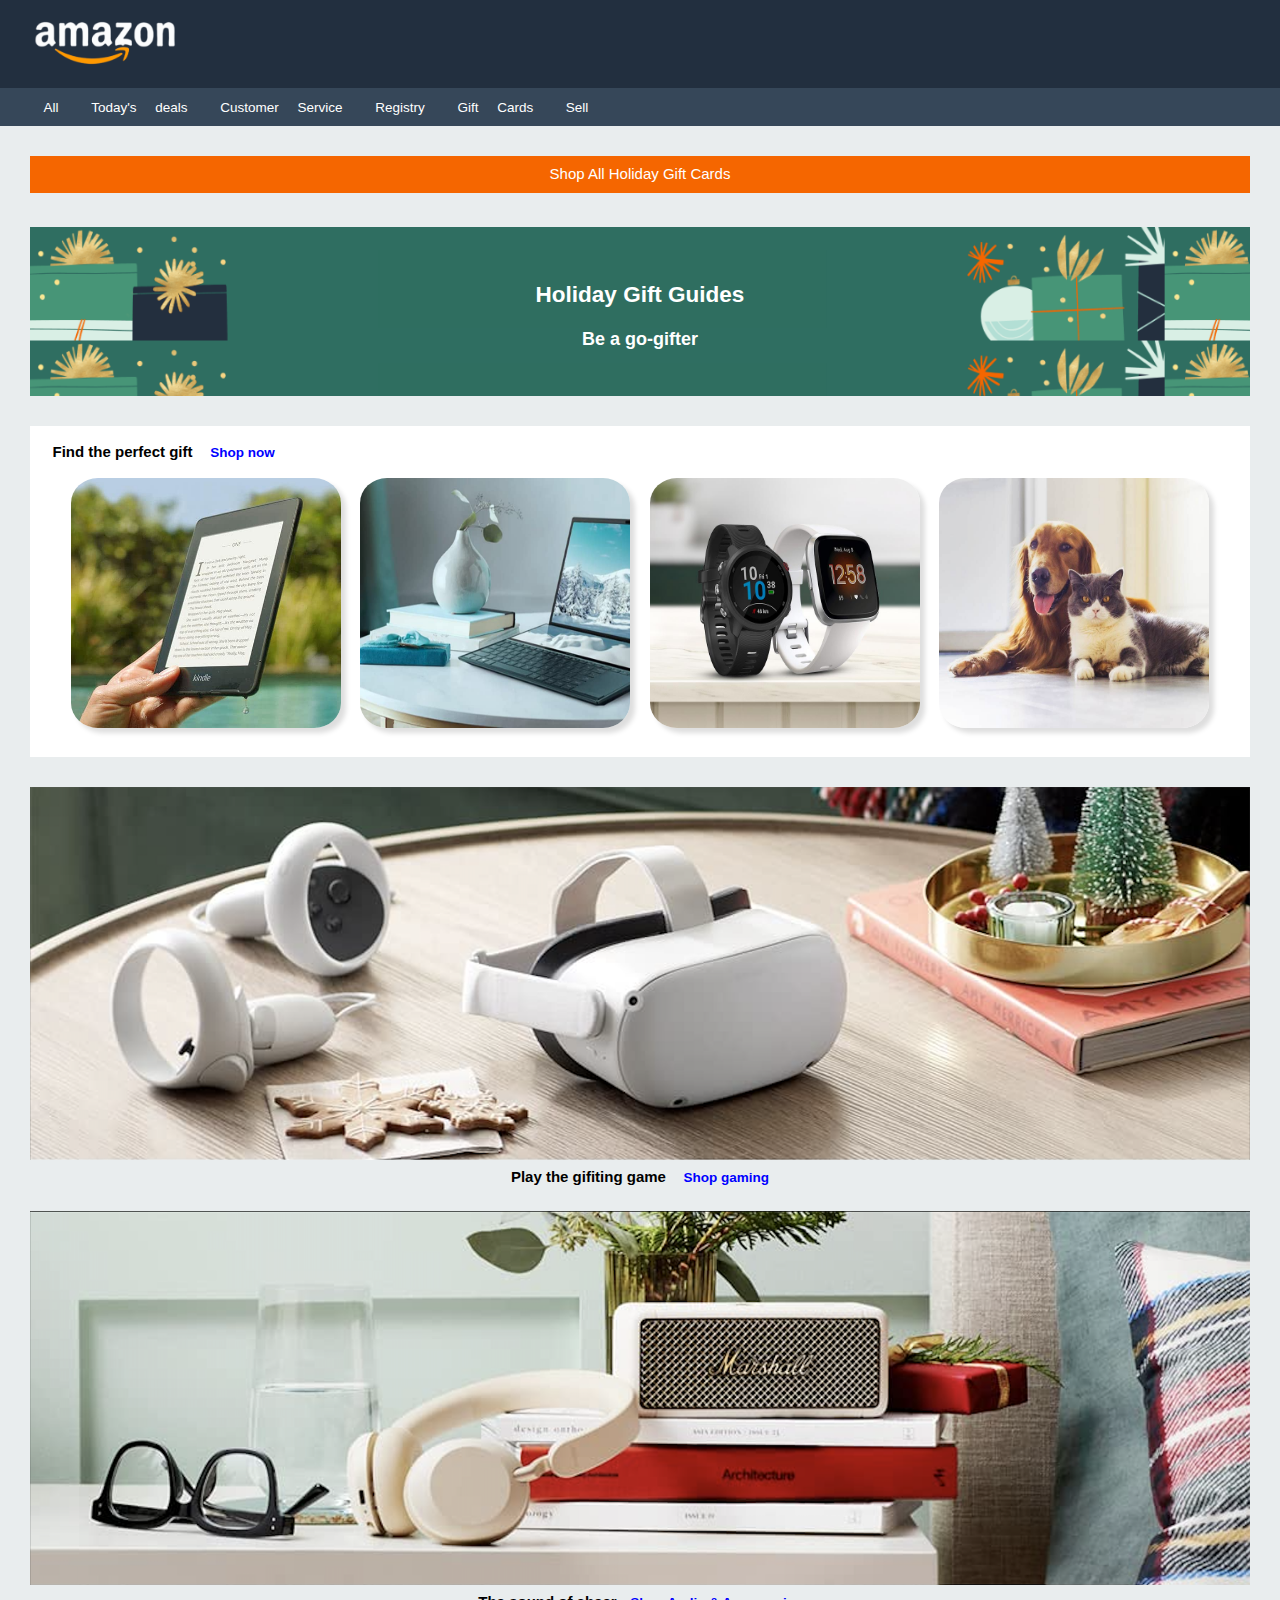
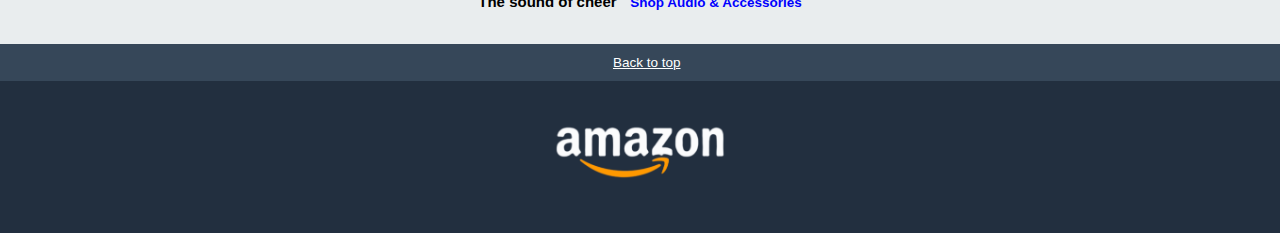
<file: Amazon Page/index.html>
<!DOCTYPE html>
<html lang="en">
  <head>
    <meta charset="UTF-8" />
    <meta name="viewport" content="width=device-width, initial-scale=1.0" />
    <title>Amazon Page</title>
    <link rel="stylesheet" href="./assets/css/reset.css" />
    <link
      rel="stylesheet"
      href="https://cdnjs.cloudflare.com/ajax/libs/font-awesome/5.15.4/css/all.min.css"
      integrity="sha512-1ycn6IcaQQ40/MKBW2W4Rhis/DbILU74C1vSrLJxCq57o941Ym01SwNsOMqvEBFlcgUa6xLiPY/NS5R+E6ztJQ=="
      crossorigin="anonymous"
      referrerpolicy="no-referrer"
    />
    <link rel="stylesheet" href="./assets/css/style.css" />
  </head>
  <body>
    <header id="header">
      <div id="logo1">
        <img
          src="./assets/images/logo.png"
          alt="Logo Amazon"
          id="logo1"
          width="150"
        />
      </div>
      <nav>
        <p>
          <a href="#" id="intro"> All</a>
          <a href="#" id="intro">Today's deals</a>
          <a href="#" id="intro">Customer Service</a>
          <a href="#" id="intro">Registry</a>
          <a href="#" id="intro">Gift Cards</a>
          <a href="#" id="intro">Sell</a>
        </p>
      </nav>
    </header>

    <main>
      <section id="section1">
        <p>Shop All Holiday Gift Cards</p>
      </section>
      <section id="section2">
        <h1>Holiday Gift Guides</h1>
        <h3 id="h3">Be a go-gifter</h3>
      </section>
      <section id="section3">
        <h2>
          Find the perfect gift
          <a
            href="https://www.googleadservices.com/pagead/aclk?sa=L&ai=DChcSEwinppT_noaJAxWtl4MHHW_IFdUYABAAGgJlZg&co=1&ase=2&gclid=CjwKCAjwmaO4BhAhEiwA5p4YLyHA0heW16ozwKNzfeBGWeABC8Ffj1enYwxGzF-k2HqDLvqfekLPrxoCFo4QAvD_BwE&ohost=www.google.com&cid=CAESVeD2vgzWsV1l5laWuAvIaDHI4RVNJiQgNiz7dLvuL2ybAEGUIFKZWKWGBIOa9RgLnlJDf3Cbs5WYYdh7y7qc59a2m90kCE027VYItbCQ2TRcL148bDM&sig=AOD64_06P95ghhGzxETHmUL-hQPVHHdWbg&q&nis=4&adurl&ved=2ahUKEwjMwI7_noaJAxWvg_0HHVSjA6cQ0Qx6BAgIEAE"
          >
            Shop now
          </a>
        </h2>
        <div class="imgf">
          <img src="./assets/images/img_1.jpg" alt="kindle" id="imgfour" />
          <img src="./assets/images/img_2.jpg" alt="laptop" id="imgfour" />
          <img src="./assets/images/img_3.jpg" alt="watch" id="imgfour" />
          <img src="./assets/images/img_4.jpg" alt="dog and cat" id="imgfour" />
        </div>
      </section>

      <section id="section4">
        <img src="./assets/images/img_9.png" alt="VR" id="imgVR" />
        <h2>Play the gifiting game <a href="#">Shop gaming</a></h2>
      </section>

      <section id="section5">
        <img src="./assets/images/img_10.png" alt="book" id="imgbook" />
        <h2>The sound of cheer<a href="#">Shop Audio & Accessories</a></h2>
      </section>
    </main>
    <footer>
      <div class="end">
        <a href="#header" id="end">Back to top</a>
      </div>
      <img src="./assets/images/logo.png" alt="Logo Amazon" width="180" />
    </footer>
  </body>
</html>
</file>
<file: Amazon Page/assets/css/style.css>
/* Your styles here */
html {
  font-size: 62.5%;
}

body {
  font-family: Arial, Helvetica, sans-serif;
  font-size: 1.5rem;
  line-height: 1.5;
  background-color: #e9edee;
}

/* HEADER  */
header {
  background-color: #222f3f;
}

#logo1 {
  padding-left: 1em;
  padding-top: 0.5em;
  padding-bottom: 0.5em;
}

header nav {
  background-color: #364759;
  padding: 0.5em;
  padding-left: 2em;
  word-spacing: 1em;
}

#intro {
  color: white;
  text-decoration: none;
}

/* MAIN  */

main {
  margin: 2em;
}

#section1 {
  background-color: #f56600;
  text-align: center;
  color: white;
  padding: 0.5em;
}

#section2 {
  background-image: url(../images/bg-image.png);
  background-repeat: repeat;
  background-size: 93% auto;
  margin-top: 1.5em;
  text-align: center;
  color: white;
  font-weight: bold;
  font-size: 1.5em;
  padding-top: 2em;
  padding-bottom: 1.5em;
  line-height: 2em;
}

#h3 {
  font-size: 0.8em;
}

#section3 {
  background-color: white;
  margin-top: 2em;
  padding-left: 1.5em;
  padding-right: 1.5em;
  padding-top: 1em;
  padding-bottom: 1em;
}

#imgfour {
  display: inline-block;
  border-radius: 10%;
  margin: 0.5em;
  box-shadow: 5px 5px 5px #dedede;
  width: 23%;
  height: 250px;
  margin-top: 1em;
}

.imgf {
  text-align: center;
}

h2 {
  font-weight: bold;
}

a {
  padding-left: 1em;
  color: blue;
  text-decoration: none;
  font-size: 0.9em;
}

#section4 {
  text-align: center;
}

#imgVR {
  width: 100%;
  margin-top: 2em;
}

#section5 {
  text-align: center;
  margin-top: 1.5em;
  margin-bottom: 1.5em;
}
#imgbook {
  width: 100%;
}

.end {
  background-color: #364759;
  color: white;
  padding: 0.5em;
}

#end {
  color: white;
  text-decoration: underline;
}

footer div {
  margin-bottom: 2.5em;
}

footer {
  text-align: center;
  background-color: #222f3f;
  padding-bottom: 3em;
}
</file>
